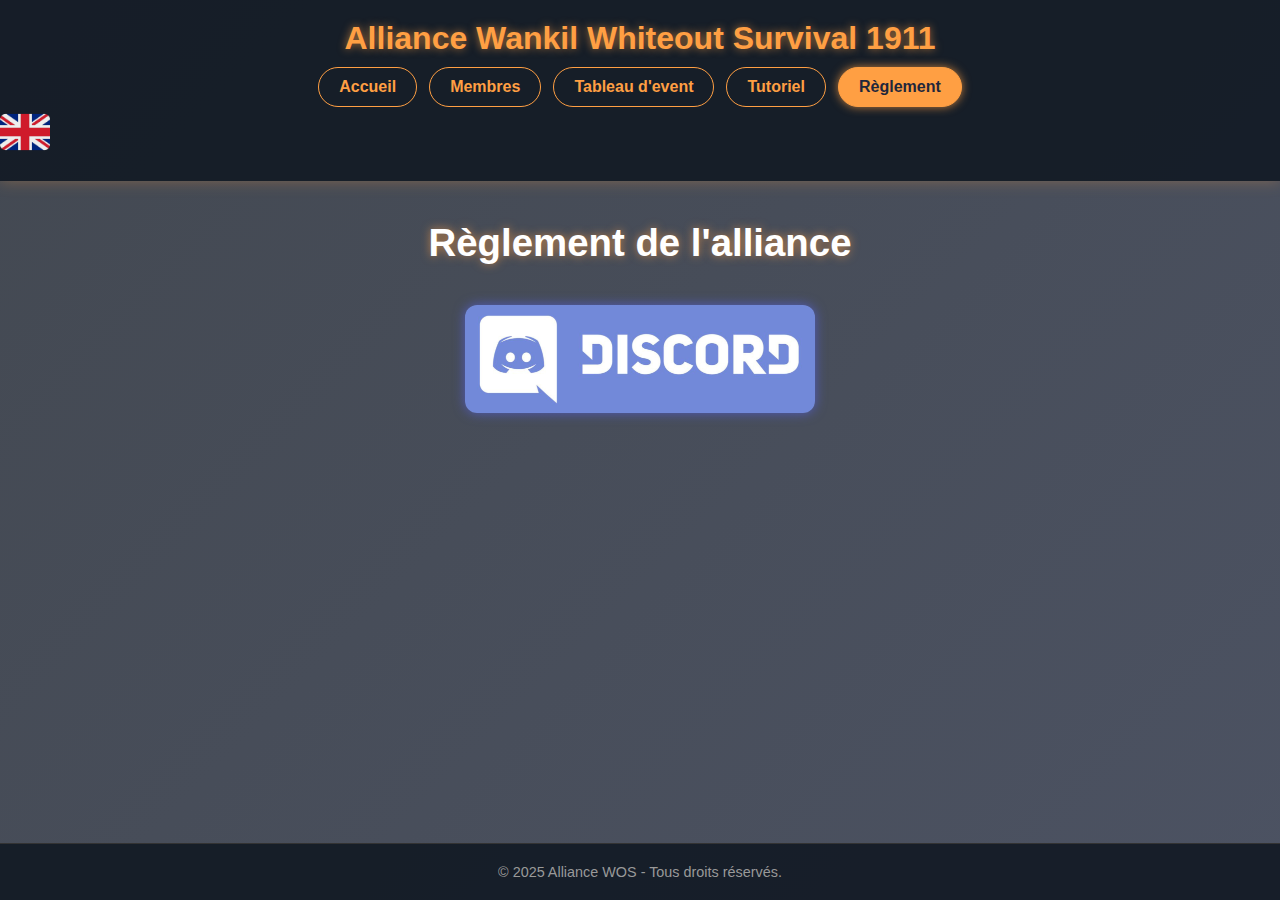
<file: reglement.html>
<!DOCTYPE html>
<html lang="fr">
<head>
  <meta charset="UTF-8" />
  <meta name="viewport" content="width=device-width, initial-scale=1.0" />
  <title>Règlement - Alliance WOS</title>
  <link rel="stylesheet" href="style.css" />
  <link rel="icon" href="favicon.ico" type="image/x-icon" />
</head>
<body>

  <header>
    <div class="container">
      <h1>Alliance Wankil Whiteout Survival 1911</h1>
      <nav>
        <a href="index.html">Accueil</a>
        <a href="membres.html">Membres</a>
        <a href="sheet.html">Tableau d'event</a>
        <a href="tutoriel.html">Tutoriel</a>
        <a href="reglement.html" class="active">Règlement</a>
      </nav>
    </div>
    <div class="language-switcher">
      <a href="lang/en/reglement_en.html">
        <img src="data/en-flag.png" alt="English" style="width:50px; height:auto;" />
      </a>
  </header>

  <main>
    <section class="hero">
      <h2>Règlement de l'alliance</h2>
    </section>

    <section class="content">
      <!-- À compléter avec les règles -->
    </section>

    <div class="discord-image-button">
      <a id="discord-link" target="_blank">
        <img src="/data/discord.png" alt="Rejoindre notre Discord" />
      </a>
    </div>
    <script src="/data/config.js"></script>
    <script>
      document.getElementById('discord-link').href = discordLink;
    </script>
  </main>

  <footer>
    <div class="container">
      <p>&copy; 2025 Alliance WOS - Tous droits réservés.</p>
    </div>
  </footer>
</body>
</html>
</file>
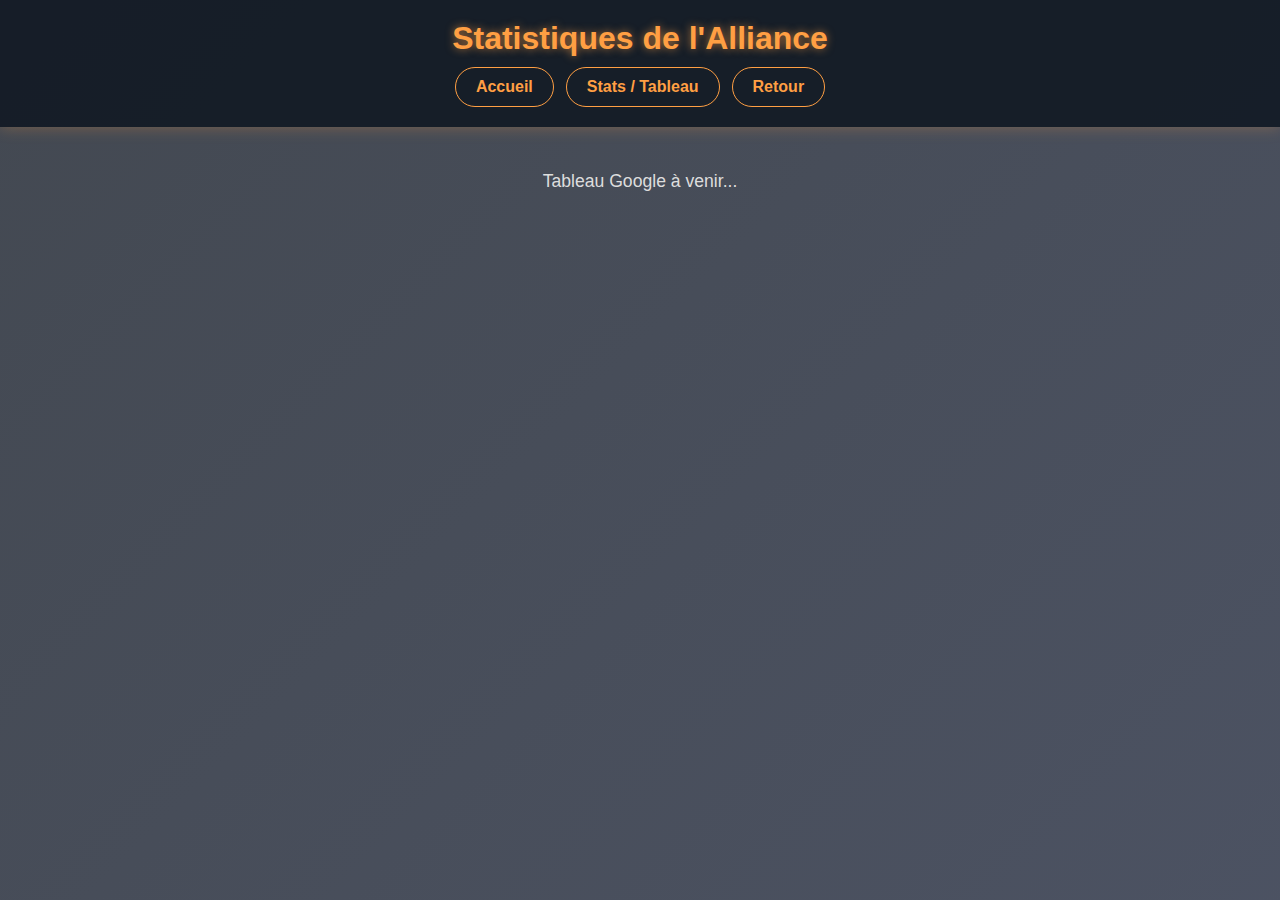
<file: sheet.html>
<!DOCTYPE html>
<html lang="fr">
<head>
  <meta charset="UTF-8">
  <title>Tableau de l'alliance</title>
  <link rel="stylesheet" href="style.css" />
</head>
<body>
  <header>
    <div class="container">
      <h1>Statistiques de l'Alliance</h1>
      <nav>
        <a href="index.html">Accueil</a>
        <a href="sheet.html">Stats / Tableau</a>
        <a href="#">Retour</a>
      </nav>
    </div>
  </header>

  <main>
    <section class="content">
      <p>Tableau Google à venir...</p>
    </section>
  </main>
</body>
</html>
</file>
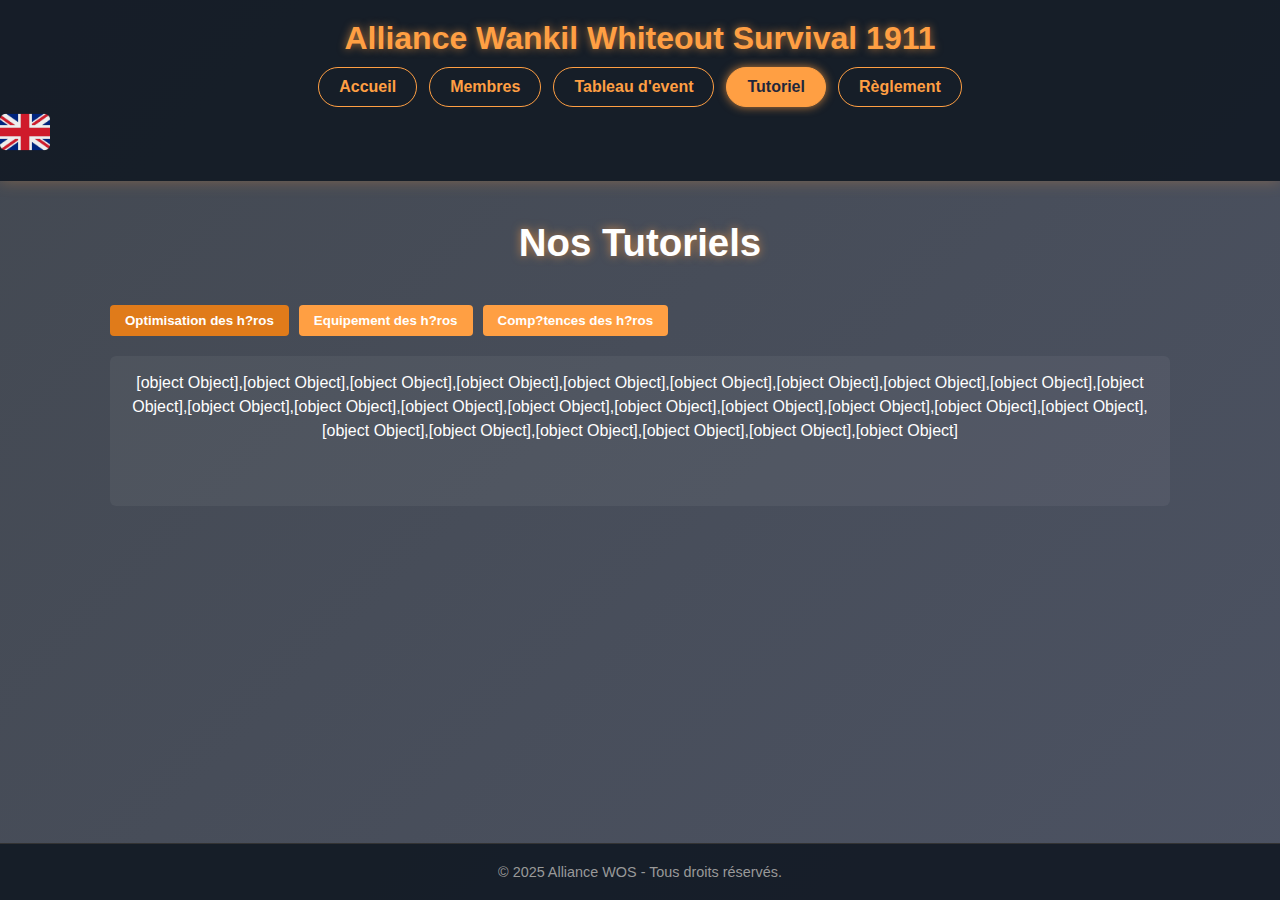
<file: tutoriel.html>
<!DOCTYPE html>
<html lang="fr">
<head>
  <meta charset="UTF-8" />
  <meta name="viewport" content="width=device-width, initial-scale=1" />
  <title>Tutoriels - Alliance WOS</title>
  <link rel="stylesheet" href="style.css" />
  <link rel="icon" href="favicon.ico" type="image/x-icon" />
  <style>
    /* Styles spécifiques tutoriel */
    #tuto-buttons {
      display: flex;
      flex-wrap: wrap;
      gap: 10px;
      margin-bottom: 20px;
    }
    #tuto-buttons button {
      background-color: #ff9f43;
      border: none;
      padding: 8px 15px;
      border-radius: 4px;
      cursor: pointer;
      color: #fff;
      font-weight: bold;
      transition: background-color 0.3s ease;
    }
    #tuto-buttons button:hover, #tuto-buttons button.active {
      background-color: #e07b1a;
    }
    #tuto-content {
      background: rgba(255 255 255 / 0.05);
      border-radius: 6px;
      padding: 15px;
      min-height: 150px;
      color: white;
      font-size: 1rem;
      line-height: 1.5;
    }
  </style>
</head>
<body>
  <header>
    <div class="container">
      <h1>Alliance Wankil Whiteout Survival 1911</h1>
      <nav>
        <a href="index.html">Accueil</a>
        <a href="membres.html">Membres</a>
        <a href="sheet.html">Tableau d'event</a>
        <a href="tutoriel.html" class="active">Tutoriel</a>
        <a href="reglement.html">Règlement</a>
      </nav>
    </div>
    <div class="language-switcher">
      <a href="lang/en/index_en.html">
        <img src="data/en-flag.png" alt="English" style="width:50px; height:auto;" />
      </a>
    </div>
  </header>

  <main>
    <section class="hero">
      <h2>Nos Tutoriels</h2>
    </section>

    <section class="content">
      <div id="tuto-buttons">
        <!-- Boutons générés ici -->
      </div>
      <div id="tuto-content">
        <p>Sélectionnez un tutoriel ci-dessus pour commencer.</p>
      </div>
    </section>
  </main>

  <footer>
    <div class="container">
      <p>&copy; 2025 Alliance WOS - Tous droits réservés.</p>
    </div>
  </footer>

  <script>
    // Fonction pour charger la liste des fichiers JSON dans data/tutorial
    async function chargerListeTutoriels() {
      // On récupère la liste des fichiers JSON depuis l'API GitHub (repo public)
      // Si tu veux éviter l'API GitHub, il faut un fichier index manuel ou une autre méthode
      const urlIndex = 'data/tutorial/index.json'; // option possible (voir plus bas)

      try {
        // Méthode simple : on a un fichier index.json listant les tutos (recommandé)
        // Sinon, on peut essayer d’appeler la GitHub API directement, mais CORS bloque souvent.
        
        // Pour commencer, on suppose que tu as un fichier index.json que tu mets à jour avec la liste des tutos
        const res = await fetch(urlIndex);
        if (!res.ok) throw new Error("Index tutoriels non trouvé");
        const tutoriels = await res.json();

        return tutoriels; // tableau d'objets { id, titre, fichier }
      } catch (e) {
        console.error("Erreur chargement index tutoriels :", e);
        return null;
      }
    }

    // Charger un tutoriel en JSON
    async function chargerTuto(fichier) {
      try {
        const res = await fetch(`data/tutorial/${fichier}`);
        if (!res.ok) throw new Error("Tutoriel introuvable");
        const tuto = await res.json();
        return tuto;
      } catch (e) {
        console.error("Erreur chargement tutoriel :", e);
        return null;
      }
    }

    // Générer les boutons et gérer affichage
    async function initTutoriels() {
      const containerBtns = document.getElementById('tuto-buttons');
      const containerContenu = document.getElementById('tuto-content');

      const tutoriels = await chargerListeTutoriels();
      if (!tutoriels || tutoriels.length === 0) {
        containerContenu.innerHTML = "<p>Aucun tutoriel disponible pour l'instant.</p>";
        return;
      }

      containerBtns.innerHTML = '';
      let boutonActif = null;

      tutoriels.forEach(({ id, titre, fichier }, i) => {
        const btn = document.createElement('button');
        btn.textContent = titre;
        btn.addEventListener('click', async () => {
          if (boutonActif) boutonActif.classList.remove('active');
          btn.classList.add('active');
          boutonActif = btn;

          containerContenu.innerHTML = "<p>Chargement...</p>";
          const tuto = await chargerTuto(fichier);
          if (tuto) {
            containerContenu.innerHTML = tuto.contenu;
          } else {
            containerContenu.innerHTML = "<p>Erreur chargement du tutoriel.</p>";
          }
        });
        containerBtns.appendChild(btn);

        // Afficher le premier tutoriel par défaut
        if (i === 0) {
          btn.click();
        }
      });
    }

    document.addEventListener('DOMContentLoaded', initTutoriels);
  </script>
</body>
</html>
</file>
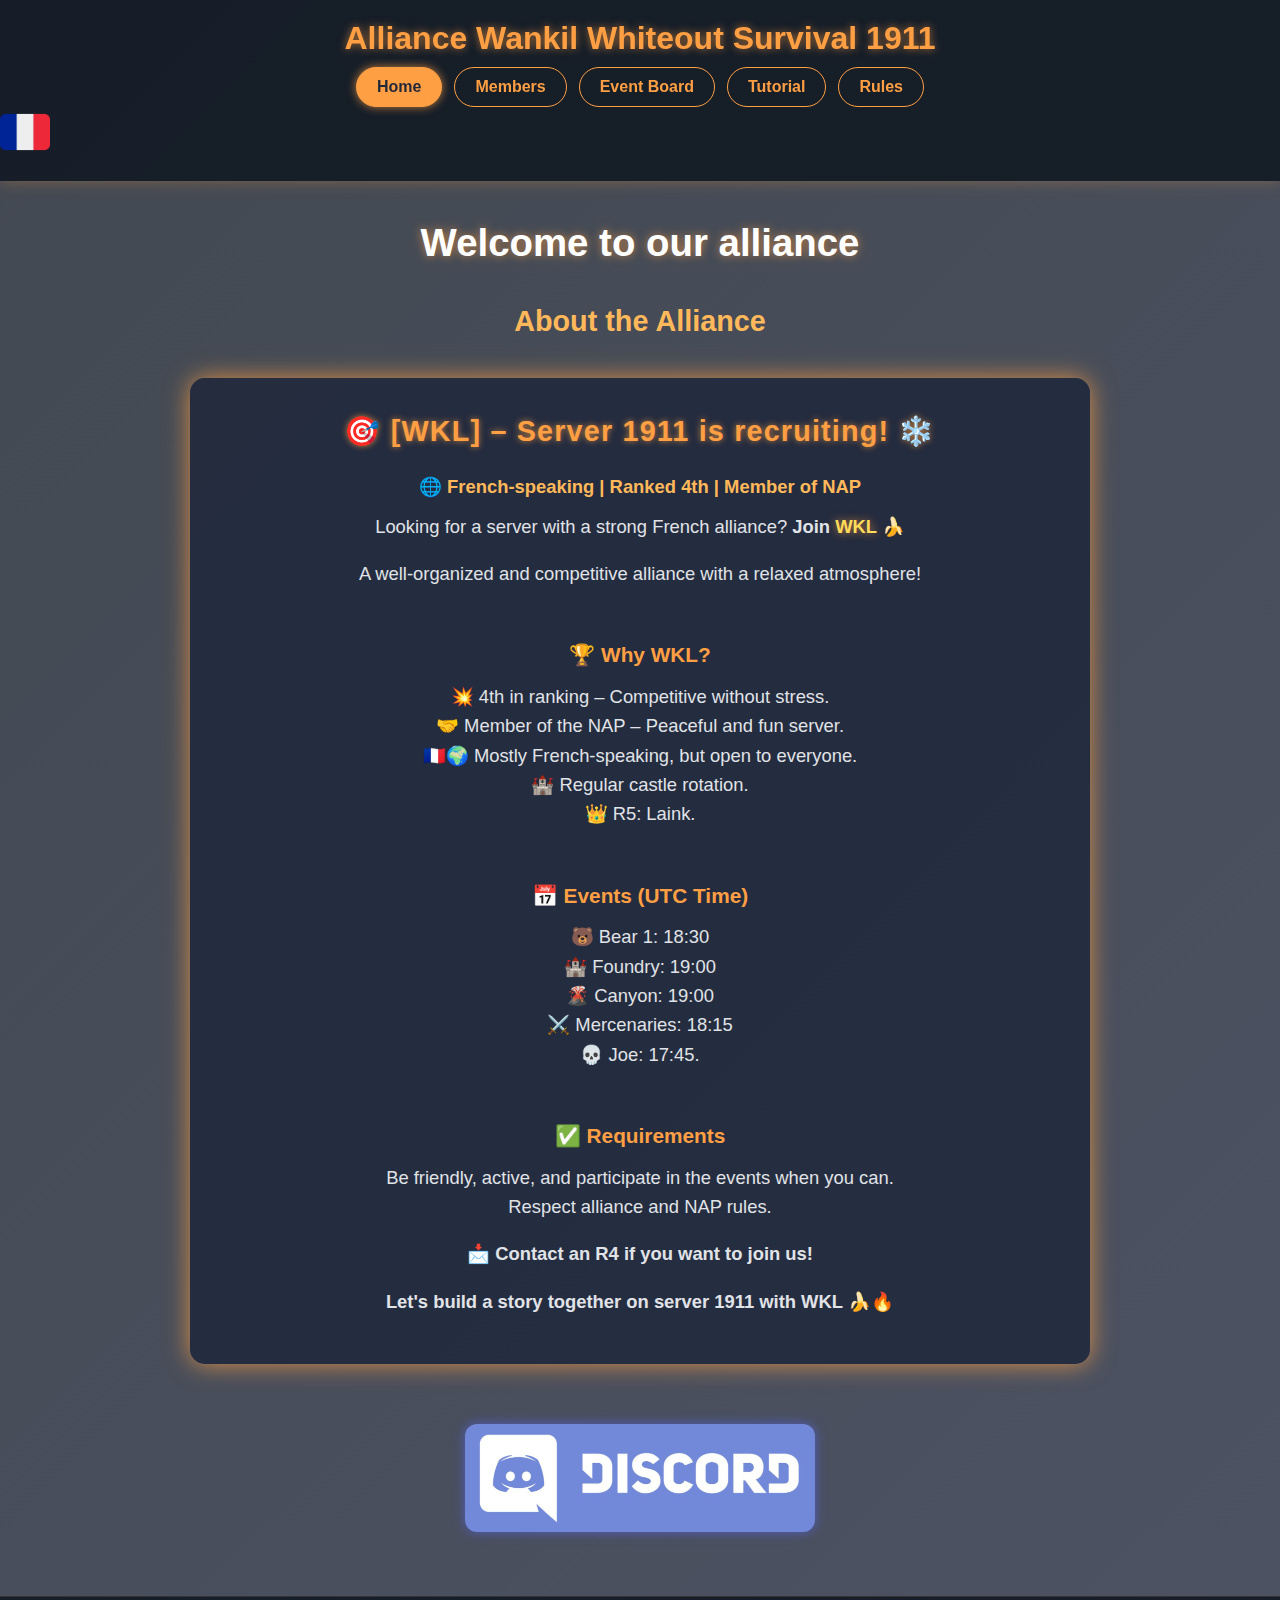
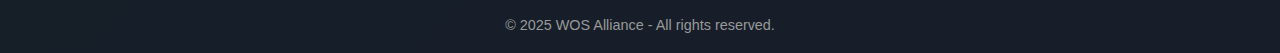
<file: lang/en/index_en.html>
<!DOCTYPE html>
<html lang="en">
<head>
  <meta charset="UTF-8" />
  <meta name="viewport" content="width=device-width, initial-scale=1.0" />
  <title>WOS Alliance</title>
  <link rel="stylesheet" href="/style.css"/>
  <link rel="icon" href="favicon.ico" type="image/x-icon" />
</head>
<body>

  <header>
    <div class="container">
      <h1>Alliance Wankil Whiteout Survival 1911</h1>
      <nav>
        <a href="index_en.html" class="active">Home</a>
        <a href="membres_en.html">Members</a>
        <a href="sheet_en.html">Event Board</a>
        <a href="tutoriel_en.html">Tutorial</a>
        <a href="reglement_en.html">Rules</a>
      </nav>
    </div>
    <div class="language-switcher">
      <a href="/index.html">
        <img src="/data/fr-flag.png" alt="Français" style="width:50px; height:auto;" />
      </a>
  </header>

  <main>
    <section class="hero">
      <h2>Welcome to our alliance</h2>
    </section>

    <section class="content">
      <h3>About the Alliance</h3>
      <div class="alliance-intro improved">
        <p class="intro-title">🎯 <strong>[WKL] – Server 1911 is recruiting! ❄️</strong></p>
        <p class="highlight">🌐 French-speaking | Ranked 4th | Member of NAP</p>
        <p>Looking for a server with a strong French alliance? <strong>Join <span class="banana">WKL</span> 🍌</strong></p>
        <p>A well-organized and competitive alliance with a relaxed atmosphere!</p>

        <h4 class="category-title">🏆 Why WKL?</h4>
        <p>
          💥 4th in ranking – Competitive without stress.<br />
          🤝 Member of the NAP – Peaceful and fun server.<br />
          🇫🇷🌍 Mostly French-speaking, but open to everyone.<br />
          🏰 Regular castle rotation.<br />
          👑 R5: Laink.
        </p>

        <h4 class="category-title">📅 Events (UTC Time)</h4>
        <p>
          🐻 Bear 1: 18:30<br />
          🏰 Foundry: 19:00<br />
          🌋 Canyon: 19:00<br />
          ⚔️ Mercenaries: 18:15<br />
          💀 Joe: 17:45.
        </p>

        <h4 class="category-title">✅ Requirements</h4>
        <p>
          Be friendly, active, and participate in the events when you can.<br />
          Respect alliance and NAP rules.<br />
        </p>

        <p class="contact">📩 <strong>Contact an R4 if you want to join us!</strong></p>
        <p class="conclusion">Let's build a story together on server 1911 with <strong>WKL</strong> 🍌🔥</p>
      </div>

      <div class="discord-image-button">
        <a id="discord-link" target="_blank">
          <img src="/data/discord.png" alt="Join our Discord" />
        </a>
      </div>

      <script src="/data/config.js"></script>
      <script>
        document.getElementById('discord-link').href = discordLink;
      </script>
    </section>
  </main>

  <footer>
    <div class="container">
      <p>&copy; 2025 WOS Alliance - All rights reserved.</p>
    </div>
  </footer>
</body>
</html>
</file>
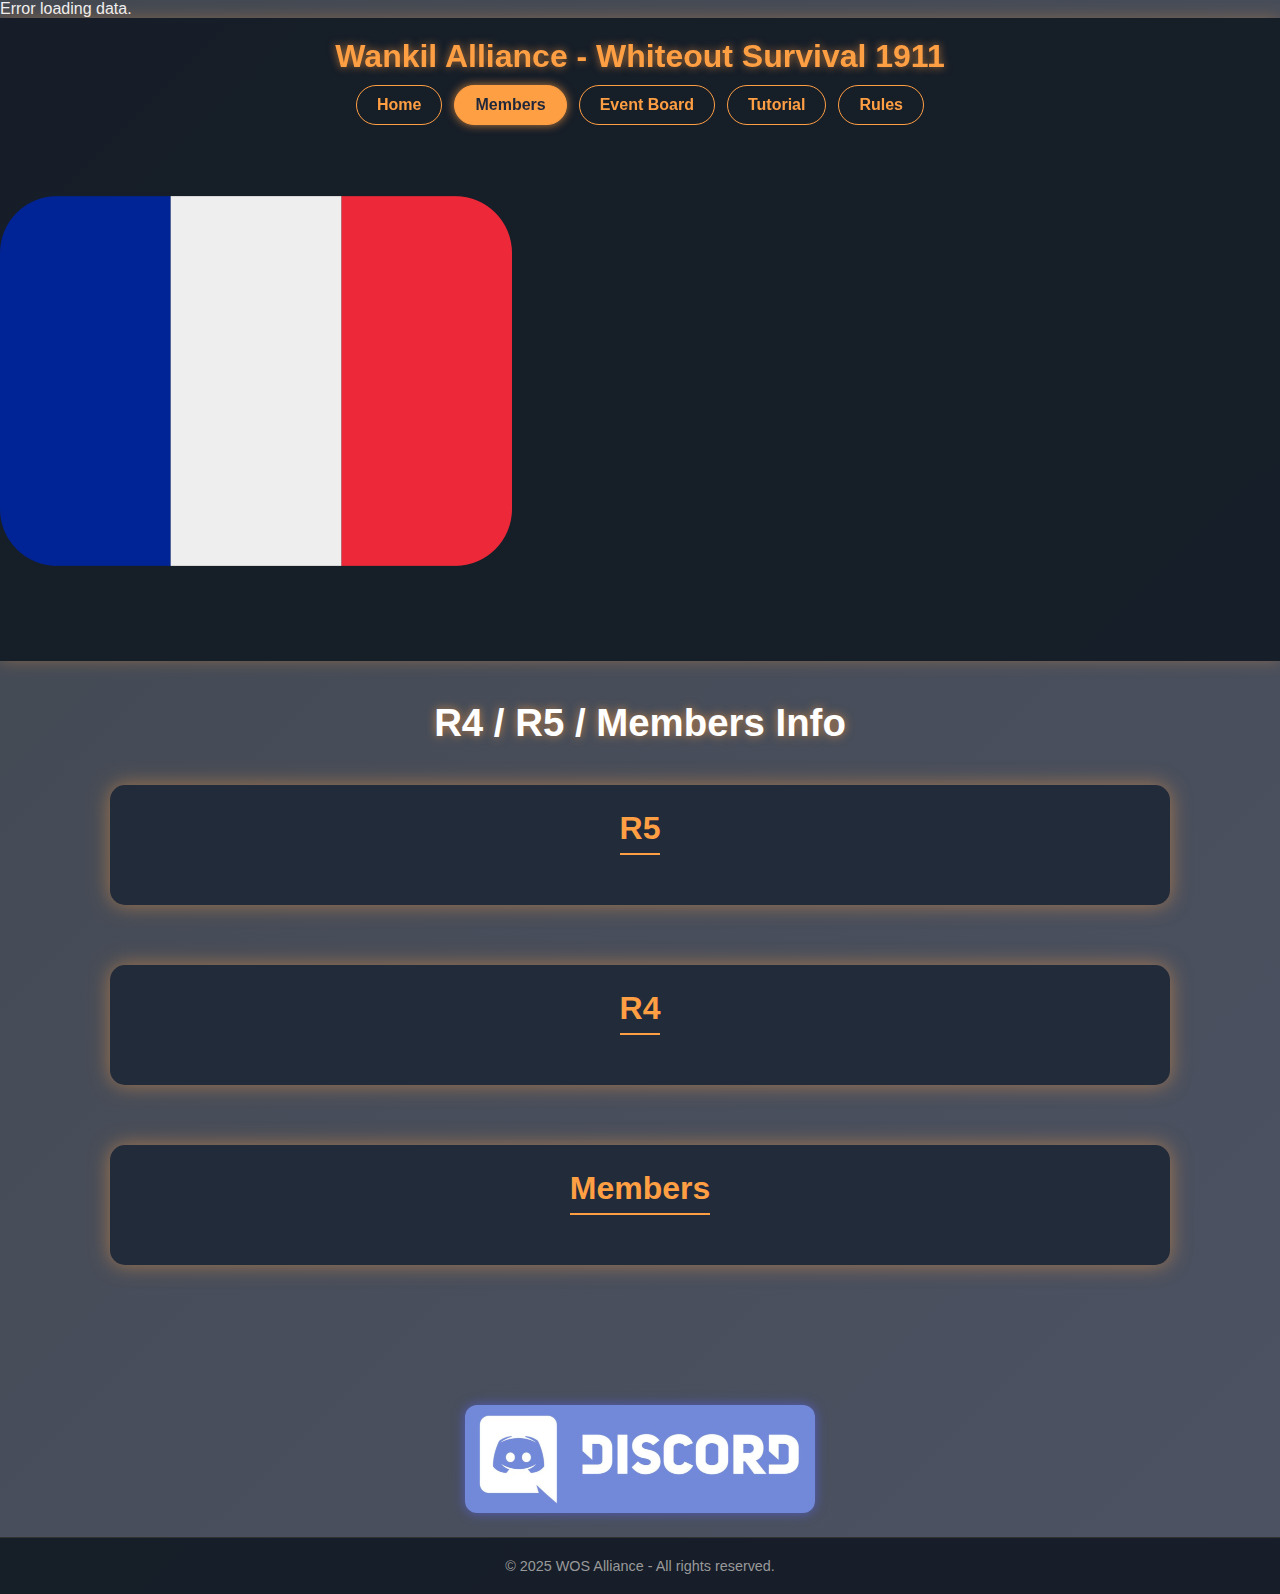
<file: lang/en/membres_en.html>
<!DOCTYPE html>
<html lang="en">
<head>
  <meta charset="UTF-8" />
  <meta name="viewport" content="width=device-width, initial-scale=1.0" />
  <title>R4 / R5 / Members - WOS Alliance</title>
  <link rel="icon" href="favicon.ico" type="image/x-icon" />
  <link rel="stylesheet" href="/style.css" />
</head>
<body>

  <!-- Full-page loader -->
  <div id="loader">
    <div class="spinner"></div>
    <p>Loading members...</p>
  </div>

  <header>
    <div class="container">
      <h1>Wankil Alliance - Whiteout Survival 1911</h1>
      <nav>
        <a href="index_en.html">Home</a>
        <a href="membres_en.html" class="active">Members</a>
        <a href="sheet_en.html">Event Board</a>
        <a href="tutoriel_en.html">Tutorial</a>
        <a href="reglement_en.html">Rules</a>
      </nav>
    </div>
    <div class="language-switcher">
      <a href="/membres.html">
        <img src="/data/fr-flag.png" alt="Français" />
      </a>
    </div>
  </header>

  <main>
    <section class="hero">
      <h2>R4 / R5 / Members Info</h2>
    </section>

    <div class="section" id="r5-section">
      <h2 class="section-title">R5</h2>
      <div id="r5-players" class="players-container"></div>
    </div>

    <div class="section" id="r4-section">
      <h2 class="section-title">R4</h2>
      <div id="r4-players" class="players-container"></div>
    </div>

    <div class="section" id="members-section">
      <h2 class="section-title">Members</h2>
      <div id="members-players" class="players-container"></div>
    </div>
  </main>

  <div class="discord-image-button">
    <a id="discord-link" target="_blank">
      <img src="/data/discord.png" alt="Join our Discord" />
    </a>
  </div>

  <script src="/data/config.js"></script>
  <script>
    document.getElementById('discord-link').href = discordLink;
  </script>

  <footer>
    <div class="container">
      <p>&copy; 2025 WOS Alliance - All rights reserved.</p>
    </div>
  </footer>

  <script>
    const r5Ids = new Set(['285237340']);
    const r4Ids = new Set(['288972945', '291951599', '327215543', '292985295', '302889211']);

    const sheetCSVUrl = 'https://docs.google.com/spreadsheets/d/e/2PACX-1vRKpE1Pur7Wd-PbfQMBwqYAlvEz3-Ofr82W1mCYulzq3mSQFEddikwmfguHQlfnIpVLZmu_su9krRbV/pub?gid=0&single=true&output=csv&_=' + Date.now();

    function csvToArray(str, delimiter = ',') {
      const lines = str.trim().split('\n');
      const headers = lines.shift().split(delimiter).map(h => h.trim());
      return lines.map(line => {
        const values = line.split(delimiter);
        const obj = {};
        headers.forEach((header, i) => {
          obj[header] = values[i]?.trim() || '';
        });
        return obj;
      });
    }

    function createPlayerCard(pseudo, avatarUrl) {
      const div = document.createElement('div');
      div.className = 'player';

      const avatar = avatarUrl && avatarUrl.startsWith('http')
        ? avatarUrl
        : 'https://placehold.co/100x100?text=No+Avatar&font=roboto';

      div.innerHTML = `
        <div class="avatar" style="background-image: url('${avatar}');"></div>
        <div class="pseudo" title="${pseudo}">${pseudo}</div>
      `;
      return div;
    }

    async function loadMembers() {
      try {
        const response = await fetch(sheetCSVUrl);
        const csvText = await response.text();
        const data = csvToArray(csvText);

        const r5Players = [];
        const r4Players = [];
        const members = [];

        data.forEach(row => {
          const id = row['ID'] || row['id'] || row['Fid'] || row['fid'] || '';
          const pseudo = row['Pseudo'] || row['pseudo'] || row['Nickname'] || row['nickname'] || '';
          let avatar = row['Avatar URL'] || '';

          avatar = avatar.replace(/^"+|"+$/g, '').trim();
          if (!id || !pseudo) return;

          const avatarValid = avatar.startsWith('http') ? avatar : '';

          if (r5Ids.has(id)) {
            r5Players.push({ pseudo, avatar: avatarValid });
          } else if (r4Ids.has(id)) {
            r4Players.push({ pseudo, avatar: avatarValid });
          } else {
            members.push({ pseudo, avatar: avatarValid });
          }
        });

        const r5Container = document.getElementById('r5-players');
        const r4Container = document.getElementById('r4-players');
        const membersContainer = document.getElementById('members-players');

        r5Players.forEach(p => r5Container.appendChild(createPlayerCard(p.pseudo, p.avatar)));
        r4Players.forEach(p => r4Container.appendChild(createPlayerCard(p.pseudo, p.avatar)));
        members.forEach(p => membersContainer.appendChild(createPlayerCard(p.pseudo, p.avatar)));

        // Hide loader
        document.getElementById('loader').style.display = 'none';
      } catch (err) {
        console.error('Error loading members:', err);
        document.getElementById('loader').innerHTML = '<p>Error loading data.</p>';
      }
    }

    loadMembers();
  </script>
</body>
</html>
</file>
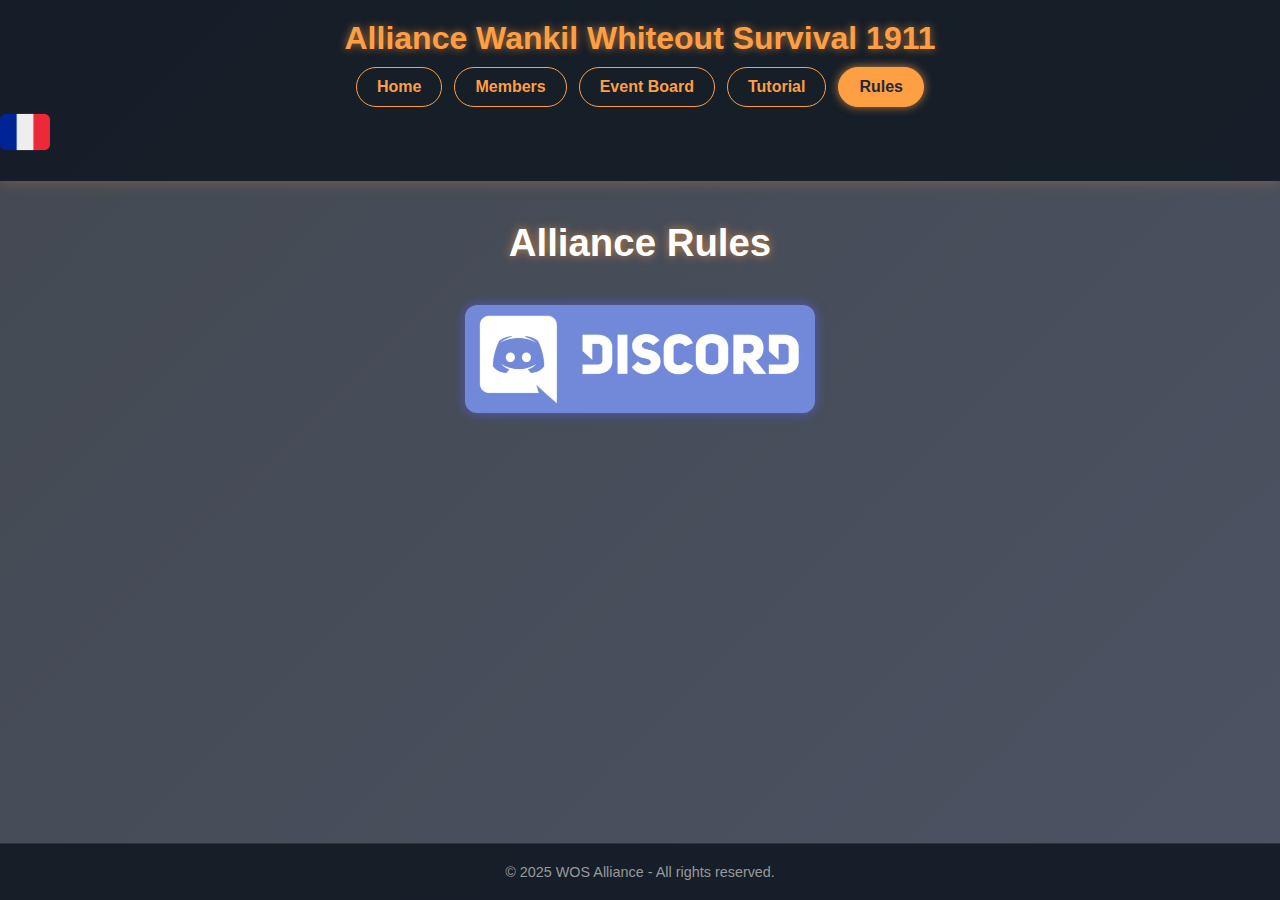
<file: lang/en/reglement_en.html>
<!DOCTYPE html>
<html lang="en">
<head>
  <meta charset="UTF-8" />
  <meta name="viewport" content="width=device-width, initial-scale=1.0" />
  <title>Rules - WOS Alliance</title>
  <link rel="stylesheet" href="/style.css"/>
  <link rel="icon" href="/favicon.ico" type="image/x-icon" />
</head>
<body>

  <header>
    <div class="container">
      <h1>Alliance Wankil Whiteout Survival 1911</h1>
      <nav>
        <a href="index_en.html">Home</a>
        <a href="membres_en.html">Members</a>
        <a href="sheet_en.html">Event Board</a>
        <a href="tutoriel_en.html">Tutorial</a>
        <a href="reglement_en.html" class="active">Rules</a>
      </nav>
    </div>
    <div class="language-switcher">
      <a href="/reglement.html">
        <img src="/data/fr-flag.png" alt="Français" style="width:50px; height:auto;" />
      </a>
  </header>

  <main>
    <section class="hero">
      <h2>Alliance Rules</h2>
    </section>

    <section class="content">
      <!-- To be filled with rules -->
    </section>

    <div class="discord-image-button">
      <a id="discord-link" target="_blank">
        <img src="/data/discord.png" alt="Join our Discord" />
      </a>
    </div>
    <script src="/data/config.js"></script>
    <script>
      document.getElementById('discord-link').href = discordLink;
    </script>
  </main>

  <footer>
    <div class="container">
      <p>&copy; 2025 WOS Alliance - All rights reserved.</p>
    </div>
  </footer>
</body>
</html>
</file>
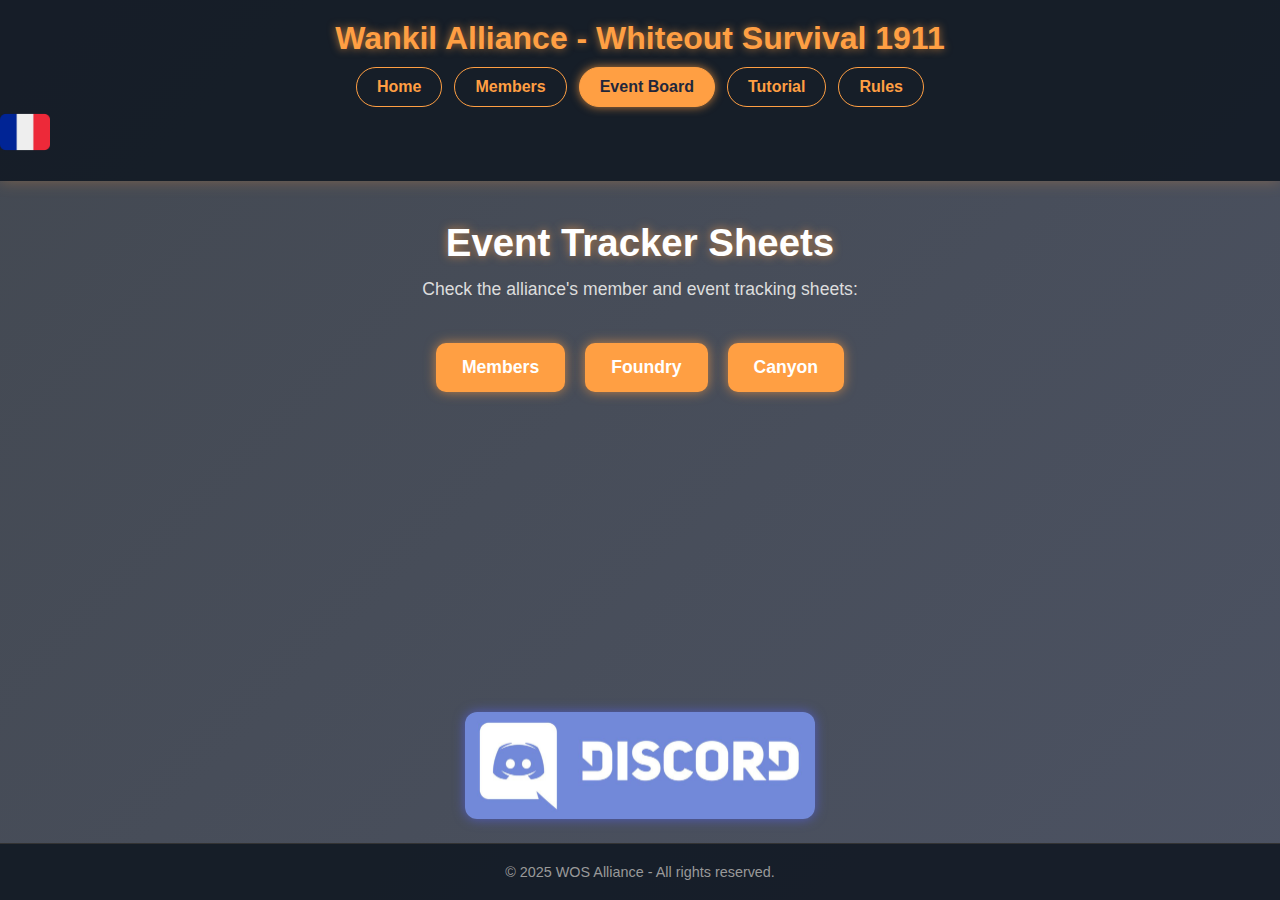
<file: lang/en/sheet_en.html>
<!DOCTYPE html>
<html lang="en">
<head>
  <meta charset="UTF-8" />
  <meta name="viewport" content="width=device-width, initial-scale=1.0" />
  <title>Event Board - WOS Alliance</title>
  <link rel="stylesheet" href="/style.css"/>
  <link rel="icon" href="favicon.ico" type="image/x-icon" />
</head>
<body>

  <header>
    <div class="container">
      <h1>Wankil Alliance - Whiteout Survival 1911</h1>
      <nav>
        <a href="index_en.html">Home</a>
        <a href="membres_en.html">Members</a>
        <a href="sheet_en.html" class="active">Event Board</a>
        <a href="tutoriel_en.html">Tutorial</a>
        <a href="reglement_en.html">Rules</a>
      </nav>
    </div>
    <div class="language-switcher">
      <a href="/sheet.html">
        <img src="/data/fr-flag.png" alt="Français" style="width:50px; height:auto;" />
      </a>
  </header>

  <main>
    <section class="content center">
      <section class="hero">
        <h2>Event Tracker Sheets</h2>
        <p>Check the alliance's member and event tracking sheets:</p>
      </section>

      <div class="button-container">
        <a href="https://docs.google.com/spreadsheets/d/1Wi0X77-u8WaLn3Fch3Oh4kvG_sAuHvqOkQloC8POaNg/edit?gid=0" class="btn" target="_blank">Members</a>
        <a href="https://docs.google.com/spreadsheets/d/1Wi0X77-u8WaLn3Fch3Oh4kvG_sAuHvqOkQloC8POaNg/edit?gid=1742177555" class="btn" target="_blank">Foundry</a>
        <a href="https://docs.google.com/spreadsheets/d/1Wi0X77-u8WaLn3Fch3Oh4kvG_sAuHvqOkQloC8POaNg/edit?gid=1057571335" class="btn" target="_blank">Canyon</a>
      </div>
    </section>
  </main>

  <div class="discord-image-button">
    <a id="discord-link" target="_blank">
      <img src="/data/discord.png" alt="Join our Discord" />
    </a>
  </div>

  <script src="/data/config.js"></script>
  <script>
    document.getElementById('discord-link').href = discordLink;
  </script>

  <footer>
    <div class="container">
      <p>&copy; 2025 WOS Alliance - All rights reserved.</p>
    </div>
  </footer>
</body>
</html>
</file>
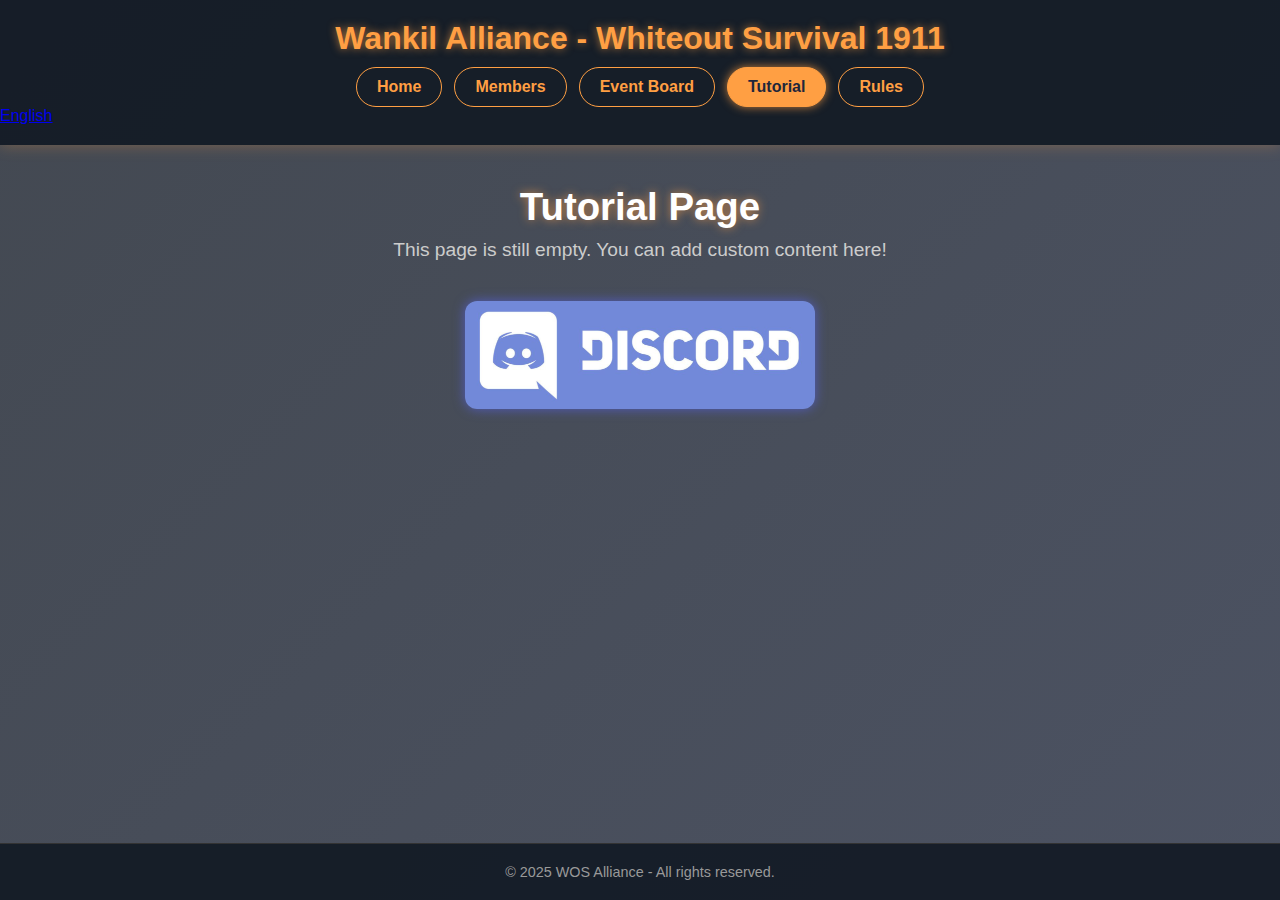
<file: lang/en/tutoriel_en.html>
<!DOCTYPE html>
<html lang="en">
<head>
  <meta charset="UTF-8" />
  <meta name="viewport" content="width=device-width, initial-scale=1.0" />
  <title>Tutorial - WOS Alliance</title>
  <link rel="stylesheet" href="/style.css"/>
  <link rel="icon" href="favicon.ico" type="image/x-icon" />
</head>
<body>

  <header>
    <div class="container">
      <h1>Wankil Alliance - Whiteout Survival 1911</h1>
      <nav>
        <a href="index_en.html">Home</a>
        <a href="membres_en.html">Members</a>
        <a href="sheet_en.html">Event Board</a>
        <a href="tutoriel_en.html" class="active">Tutorial</a>
        <a href="reglement_en.html">Rules</a>
      </nav>
    </div>
    <div class="language-switcher">
      <a href="/tutoriel.html">English</a>
    </div>
  </header>

  <main>
    <section class="hero">
      <h2>Tutorial Page</h2>
      <p>This page is still empty. You can add custom content here!</p>
    </section>

    <section class="content">
      <!-- Tutorial content to be added -->
    </section>

    <div class="discord-image-button">
      <a id="discord-link" target="_blank">
        <img src="/data/discord.png" alt="Join our Discord" />
      </a>
    </div>

    <script src="/data/config.js"></script>
    <script>
      document.getElementById('discord-link').href = discordLink;
    </script>
  </main>

  <footer>
    <div class="container">
      <p>&copy; 2025 WOS Alliance - All rights reserved.</p>
    </div>
  </footer>
</body>
</html>
</file>
<file: style.css>
/* RESET ET BASE */
* {
  margin: 0;
  padding: 0;
  box-sizing: border-box;
}

body {
  background: linear-gradient(135deg, #141b26cc 0%, #1f273bcc 100%),
              url('https://www.gamigion.com/wp-content/uploads/2025/05/whiteout-survival-1240x698.webp') no-repeat center center fixed;
  background-size: cover;
  color: #f0f2f5;
  font-family: 'Segoe UI', Tahoma, Geneva, Verdana, sans-serif;
  min-height: 100vh;
  display: flex;
  flex-direction: column;
}

/* HEADER */
header {
  background: rgba(20, 27, 38, 0.95);
  box-shadow: 0 0 15px rgba(255, 159, 67, 0.3);
  padding: 20px 0;
  position: sticky;
  top: 0;
  z-index: 1000;
}

header .container {
  width: 100%;
  max-width: 1100px;
  margin: 0 auto;
  display: flex;
  flex-direction: column;
  align-items: center;
}

header h1 {
  font-size: 2rem;
  color: #ff9f43;
  margin-bottom: 10px;
  text-shadow: 0 0 8px #ff9f43aa;
  user-select: none;
}

/* NAVIGATION */
nav {
  display: flex;
  flex-wrap: wrap;
  justify-content: center;
  gap: 12px;
}

nav a {
  text-decoration: none;
  padding: 10px 20px;
  border-radius: 30px;
  border: 1px solid #ff9f43;
  background: transparent;
  color: #ff9f43;
  font-weight: bold;
  transition: all 0.3s ease;
  white-space: nowrap;
}

nav a:hover,
nav a.active {
  background: #ff9f43;
  color: #1f273b;
  box-shadow: 0 0 10px #ff9f43bb;
}

/* SECTIONS PRINCIPALES */
main {
  flex: 1;
  width: 100%;
  max-width: 1100px;
  margin: 0 auto;
  padding: 40px 20px;
  text-align: center;
}

.hero {
  margin-bottom: 40px;
}

.hero h2 {
  font-size: 2.4rem;
  color: #ffffff;
  text-shadow: 0 0 10px #ff9f43aa;
  margin-bottom: 10px;
}

.hero p {
  font-size: 1.2rem;
  color: #cccccc;
}

.content h3 {
  font-size: 1.8rem;
  color: #ffb95a;
  margin-bottom: 10px;
}

.content p {
  font-size: 1.1rem;
  color: #dddddd;
  line-height: 1.6;
  max-width: 800px;
  margin: 0 auto;
}

/* SECTIONS MEMBRES, R4, R5 */
.section {
  background: #222b3a;
  border-radius: 15px;
  padding: 25px 30px;
  margin-bottom: 60px;
  box-shadow: 0 0 20px #ff9f4380;
}

.section h2 {
  font-size: 2rem;
  color: #ff9f43;
  margin-bottom: 25px;
  border-bottom: 2px solid #ff9f43;
  padding-bottom: 6px;
  display: inline-block;
}

/* CARTES JOUEURS */
.players-container {
  display: flex;
  flex-wrap: wrap;
  justify-content: center;
  gap: 25px;
}

.player {
  background: #192135;
  border-radius: 14px;
  padding: 15px;
  width: 180px;
  box-shadow: 0 0 12px #ff9f43cc;
  transition: transform 0.3s ease, box-shadow 0.3s ease;
  text-align: center;
}

.player:hover {
  transform: scale(1.05);
  box-shadow: 0 0 25px #ff9f43ff;
}

.avatar {
  width: 90px;
  height: 90px;
  border-radius: 50%;
  margin: 0 auto 15px auto;
  border: 3px solid #ff9f43;
  background-size: cover;
  background-position: center;
  background-color: #222b3a;
}

.pseudo {
  font-weight: 700;
  font-size: 1.1rem;
  color: #ffb95a;
  text-shadow: 0 0 6px #ff9f43cc;
  white-space: nowrap;
  overflow: hidden;
  text-overflow: ellipsis;
}

/* FOOTER */
footer {
  background: rgba(20, 27, 38, 0.95);
  text-align: center;
  padding: 20px;
  font-size: 0.9rem;
  color: #999;
  margin-top: auto;
  border-top: 1px solid #333;
}

/* RESPONSIVE */
@media (max-width: 768px) {
  nav a {
    padding: 8px 14px;
    font-size: 0.95rem;
  }

  .player {
    width: 130px;
    padding: 12px;
  }

  .avatar {
    width: 70px;
    height: 70px;
    border-width: 2px;
  }

  .pseudo {
    font-size: 1rem;
  }
}

@media (max-width: 480px) {
  .player {
    width: 45%;
    padding: 10px;
  }

  .avatar {
    width: 65px;
    height: 65px;
  }

  .pseudo {
    font-size: 0.95rem;
  }

  .hero h2 {
    font-size: 2rem;
  }

  header h1 {
    font-size: 1.6rem;
    text-align: center;
  }

  nav {
    gap: 8px;
  }
}

/* BOUTONS / UTILITAIRES */
.button-container {
  display: flex;
  justify-content: center;
  flex-wrap: wrap;
  gap: 20px;
  margin-top: 30px;
}

.btn {
  background-color: #ff9f43;
  color: white;
  text-decoration: none;
  padding: 14px 26px;
  border-radius: 10px;
  font-size: 1.1rem;
  font-weight: bold;
  box-shadow: 0 0 12px #ff9f43aa;
  transition: all 0.2s ease-in-out;
}

.btn:hover {
  background-color: #ffa84f;
  box-shadow: 0 0 20px #ff9f43ee;
  transform: scale(1.05);
}

/* LISTES */
.content h4 {
  margin-top: 50px;
  margin-block-end: 10px;
  font-size: 1.3rem;
  color: #ff9f43;
  text-shadow: 0 0 6px #ff9f43aa30;
  text-align: center;
}

.content ul {
  padding-left: 20px;
  margin: 10px 0 20px;
  list-style-type: none;
}

.content ul li::before {
  content: '•';
  color: #ff9f43;
  font-weight: bold;
  display: inline-block;
  width: 1em;
  margin-left: -1em;
}

/* PRÉSENTATION ALLIANCE */
.alliance-intro {
  background: rgba(31, 39, 59, 0.8);
  padding: 25px 30px;
  border-radius: 15px;
  box-shadow: 0 0 20px #ff9f4380;
  text-align: left;
  margin-top: 30px;
  line-height: 1.6;
  color: #f0f2f5;
}

.alliance-intro .intro-title {
  font-size: 1.5rem;
  color: #ff9f43;
  margin-bottom: 10px;
  font-weight: bold;
}

.alliance-intro .highlight {
  font-weight: bold;
  color: #ffb95a;
  margin-bottom: 15px;
}

.alliance-intro ul {
  list-style: none;
  padding-left: 0;
  margin: 15px 0;
}

.alliance-intro ul li {
  margin: 5px 0;
}

.alliance-intro .contact {
  margin-top: 15px;
  font-weight: bold;
  color: #ff9f43;
}

.alliance-intro .conclusion {
  margin-top: 10px;
  font-size: 1.1rem;
  font-weight: bold;
  color: #ffb95a;
}

.alliance-intro .banana {
  color: #ffe873;
  text-shadow: 0 0 5px #ff9f43aa;
}

.alliance-intro.improved {
  background: rgba(31, 39, 59, 0.85);
  padding: 30px 40px;
  border-radius: 15px;
  box-shadow: 0 0 25px #ff9f43cc;
  color: #f0f2f5;
  max-width: 900px;
  margin: 40px auto 60px;
  text-align: left;
}

.alliance-intro.improved .intro-title {
  font-size: 1.8rem;
  color: #ff9f43;
  font-weight: 900;
  letter-spacing: 0.04em;
  text-shadow: 0 0 6px #ff9f43bb;
}

.alliance-intro.improved .highlight {
  font-weight: 700;
  color: #ffb95a;
  margin-block: 10px;
  margin-bottom: 10px;
  font-size: 1.15rem;
}

.alliance-intro.improved p {
  font-size: 1.15rem;
  line-height: 1.6;
  color: #e0e3e7;
  text-align: center;
  margin-bottom: 18px;
}

.alliance-intro.improved .banana {
  color: #ffdb5a;
  text-shadow: 0 0 8px #ff9f43bb;
}

/* ICONES */
.icon-list {
  list-style: none;
  padding-left: 0;
  margin: 25px 0;
}

.icon-list li {
  position: relative;
  padding-left: 40px;
  margin-bottom: 14px;
  font-size: 1.1rem;
  color: #e0e3e7;
  font-weight: 500;
  line-height: 1.4;
}

.icon-list li strong {
  color: #ffb95a;
  font-weight: 700;
}

.icon-list li .icon {
  position: absolute;
  left: 0;
  top: 50%;
  transform: translateY(-50%);
  font-size: 1.6rem;
  line-height: 1;
  user-select: none;
  filter: drop-shadow(0 0 1px #ff9f43cc);
}

/* DISCORD BOUTON */
.discord-image-button {
  text-align: center;
  margin: 40px 0 20px;
}

.discord-image-button img {
  width: 350px;
  max-width: 80%;
  height: auto;
  transition: transform 0.2s ease, box-shadow 0.2s ease;
  box-shadow: 0 0 12px #5865f2aa;
  border-radius: 12px;
}

.discord-image-button img:hover {
  transform: scale(1.05);
  box-shadow: 0 0 20px #5865f2dd;
}
</file>
